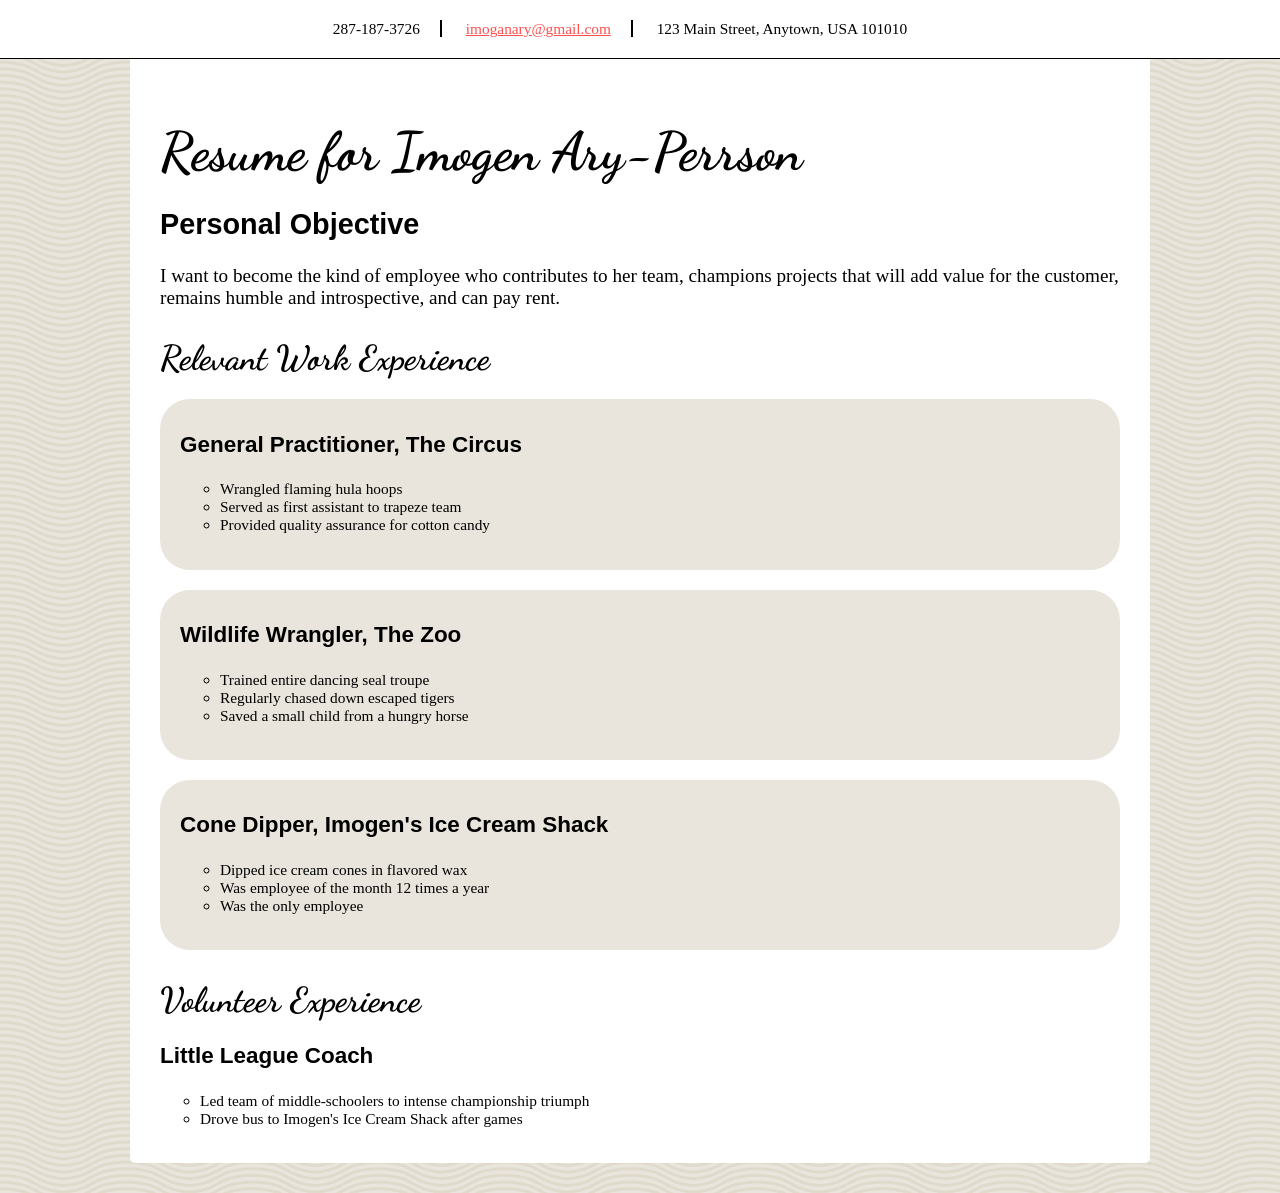
<file: css/css-demo/index.html>
<!DOCTYPE html>
<html>
<head>
  <title>Resume</title>
  <!-- We're using Google Fonts, which you can also do on your sites, but you don't need to know how for any assessments in this unit. -->
  <link href='https://fonts.googleapis.com/css?family=Dancing+Script' rel='stylesheet' type='text/css'>
  <link rel="stylesheet" type="text/css" href="styles/elegant-styles.css">
  <link rel="stylesheet" type="text/css" href="styles/fixed-contact.css">
  <link rel="stylesheet" type="text/css" href="styles/practice.css">
</head>
<body>
  <h1 id="resume-title">Resume for Imogen Ary-Perrson</h1>
  <section id="personal-objective">
    <h2>Personal Objective</h2>
    <p>I want to become the kind of employee who contributes to her team, champions projects that will add value for the customer, remains humble and introspective, and can pay rent.</p>
  </section>

  <section id="contact-info">
    <p>287-187-3726</p>
    <p><a href="mailto:imoganary@gmail.com">imoganary@gmail.com</a></p>
    <p>123 Main Street, Anytown, USA 101010</p>
  </section>

  <section id="work-experience">
    <h2 class="experience-category">Relevant Work Experience</h2>
    <section class="job">
      <h3>General Practitioner, The Circus</h3>
      <ul class="accomplishments">
        <li>Wrangled flaming hula hoops</li>
        <li>Served as first assistant to trapeze team</li>
        <li class="featured">Provided quality assurance for cotton candy</li>
      </ul>
    </section>
    <section class="job">
      <h3>Wildlife Wrangler, The Zoo</h3>
      <ul class="accomplishments">
        <li>Trained entire dancing seal troupe</li>
        <li>Regularly chased down escaped tigers</li>
        <li class="featured">Saved a small child from a hungry horse</li>
      </ul>
    </section>
    <section class="job">
      <h3>Cone Dipper, Imogen's Ice Cream Shack</h3>
      <ul class="accomplishments">
        <li>Dipped ice cream cones in flavored wax</li>
        <li class="featured">Was employee of the month 12 times a year</li>
        <li>Was the only employee</li>
      </ul>
    </section>
  </section>

  <section id="volunteer-experience">
    <h2 class="experience-category">Volunteer Experience</h2>
    <section class="volunteer-gig">
      <h3>Little League Coach</h3>
      <ul class="accomplishments">
        <li>Led team of middle-schoolers to intense championship triumph</li>
        <li>Drove bus to Imogen's Ice Cream Shack after games</li>
      </ul>
    </section>
  </section>
</body>
</html>
</file>
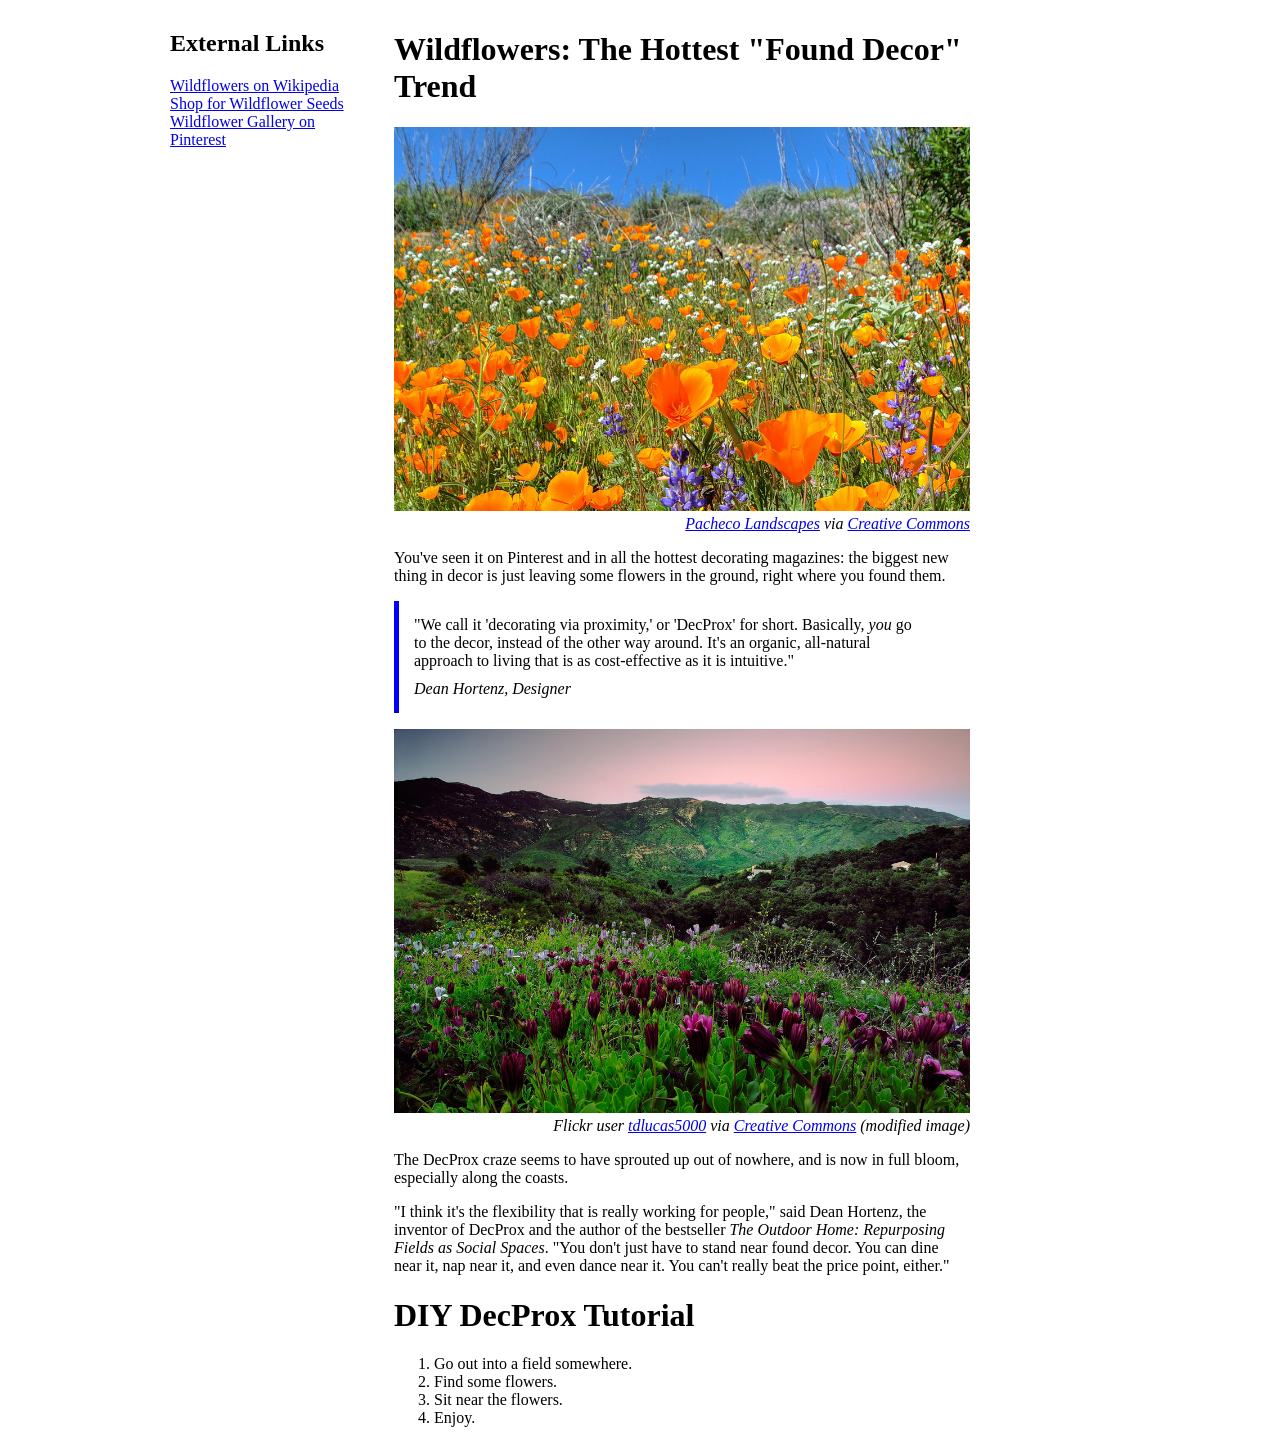
<file: css/responsive-design/index.html>
<!DOCTYPE html>
<html>
<head>
  <title>Wildflowers Article</title>
  <link rel="stylesheet" type="text/css" href="style.css">
</head>
<body>
  <section id="external-links">
    <h1>External Links</h1>
    <ul>
      <li><a href="https://en.wikipedia.org/wiki/Wildflower">Wildflowers on Wikipedia</a></li>
      <li><a href="http://www.americanmeadows.com/wildflower-seeds">Shop for Wildflower Seeds</a></li>
      <li><a href="https://www.pinterest.com/pscheen/wildflowers/">Wildflower Gallery on Pinterest</a></li>
    </ul>
  </section>
  <main>
    <h1>Wildflowers: The Hottest "Found Decor" Trend</h1>
    <figure>
      <img src="images/orange_flowers.jpg" alt="orange wildflowers">
      <figcaption><a href="https://www.flickr.com/photos/pachecophotography/5595444482/in/[base64]">Pacheco Landscapes</a> via <a href="https://creativecommons.org/licenses/by-nd/2.0/">Creative Commons</a></figcaption>
    </figure>
    <p>You've seen it on Pinterest and in all the hottest decorating magazines: the biggest new thing in decor is just leaving some flowers in the ground, right where you found them.</p>
    <blockquote>
      "We call it 'decorating via proximity,' or 'DecProx' for short. Basically, <em>you</em> go to the decor, instead of the other way around. It's an organic, all-natural approach to living that is as cost-effective as it is intuitive."
      <cite>Dean Hortenz, Designer</cite>
    </blockquote>
    <figure>
      <img src="images/purple_flowers.jpg" alt="purple flowers">
      <figcaption>Flickr user <a href="https://www.flickr.com/photos/tdlucas5000/16589511247/in/[base64]">tdlucas5000</a> via <a href="https://creativecommons.org/licenses/by/2.0/">Creative Commons</a> (modified image)</figcaption>
    </figure>
    <p>The DecProx craze seems to have sprouted up out of nowhere, and is now in full bloom, especially along the coasts.</p>
    <p>"I think it's the flexibility that is really working for people," said Dean Hortenz, the inventor of DecProx and the author of the bestseller <em>The Outdoor Home: Repurposing Fields as Social Spaces</em>. "You don't just have to stand near found decor. You can dine near it, nap near it, and even dance near it. You can't really beat the price point, either."</p>
    <h1>DIY DecProx Tutorial</h1>
    <ol>
      <li>Go out into a field somewhere.</li>
      <li>Find some flowers.</li>
      <li>Sit near the flowers.</li>
      <li>Enjoy.</li>
    </ol>
  </main>
</body>
</html>
</file>
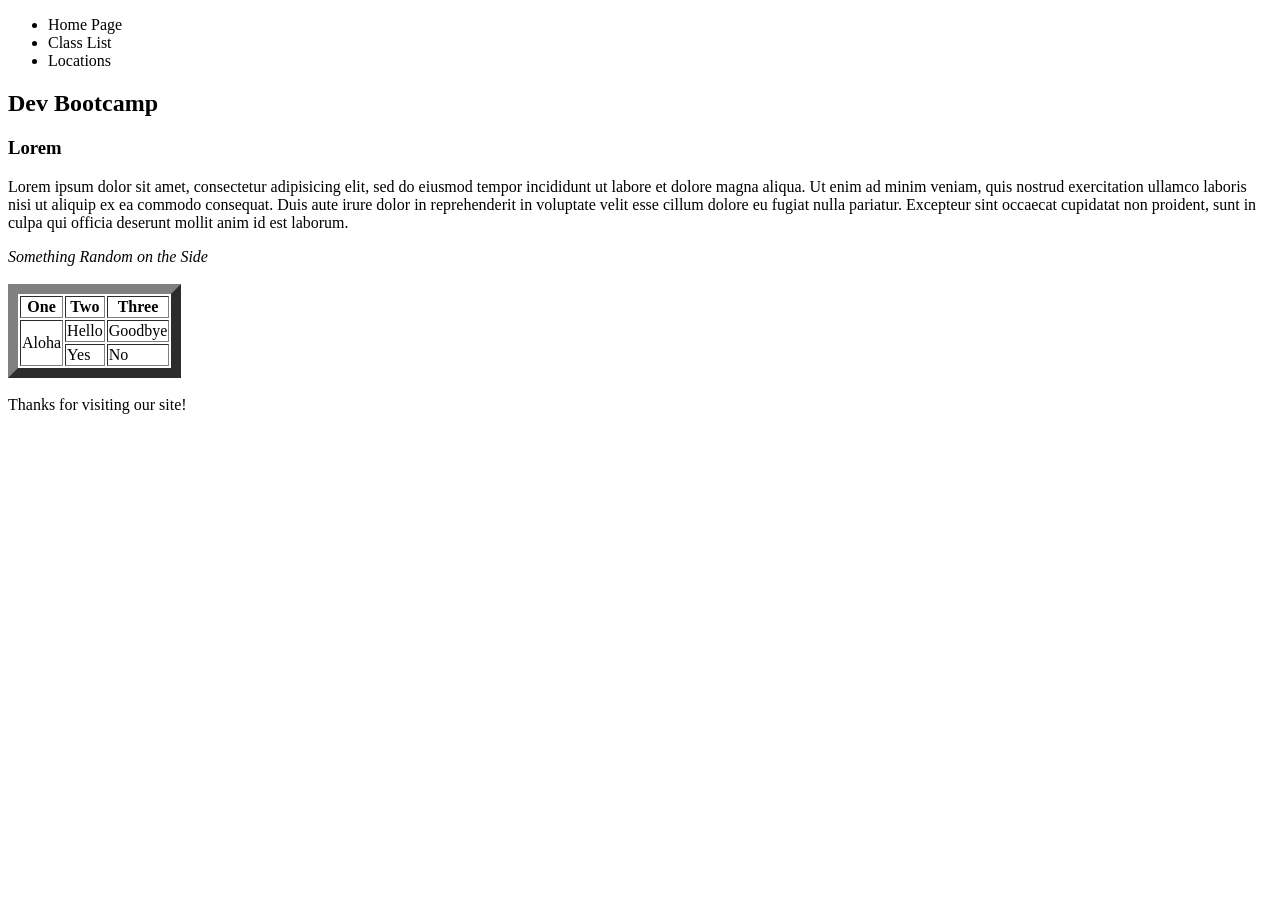
<file: html/gps/index.html>
<!DOCTYPE html>
<html>
<head>
  <title>DBC</title>
</head>
<body>
  <header>
    <nav>
      <ul>
        <li>Home Page</li>
        <li>Class List</li>
        <li>Locations</li>
      </ul>
    </nav>
  </header>
  <main>
    <section>
     <h1>Dev Bootcamp</h1>
     <article>
      <h3> Lorem </h3>
      <p> Lorem ipsum dolor sit amet, consectetur     adipisicing elit, sed do eiusmod tempor incididunt  ut   labore et dolore magna aliqua. Ut enim ad   minim   veniam, quis nostrud exercitation ullamco   laboris   nisi ut aliquip ex ea commodo consequat.  Duis aute  irure dolor in reprehenderit in   voluptate velit esse   cillum dolore eu fugiat  nulla pariatur. Excepteur   sint occaecat cupidatat  non proident, sunt in culpa   qui officia deserunt   mollit anim id est laborum.</p>
      </article>
    </section>
    <aside><em>Something Random on the Side</em></aside><br>
    <table border=10>
      <tr>
        <th>One</th>
        <th>Two</th>
        <th>Three</th>
      </tr>
      <tr>
        <td rowspan="2">Aloha</td>
        <td>Hello</td>
        <td>Goodbye</td>
      </tr>
      <tr>
        <td>Yes</td>
        <td>No</td>
      </tr>
    </table><br>

  </main>
  <footer>Thanks for visiting our site!</footer>
</body>
</html>


<!--What is the purpose of HTML5 semantic tags? Which ones do you see as most useful? - The tags are used to help with code readability.  If you have hundreds of lines of code, these tags will help someone understand the significance of each section way more quickly than if everything was labeled <div>.-->
<!--What is the order the browser uses to display elements on a page? - The browser displays the elements on the page in the order your html code lists them.-->
<!--What did you learn about Sublime in this challenge? Do you think you'll create more handy snippets at a later date? - I learned how to create new snippets (I'm sure I'll create tons as I go along!), and that you can right click anywhere in the sublime window as a shortcut to open the code in your browser.-->
<!-- What concept in this challenge was most difficult for you? How can {you deepen} your understanding of this concept? -I'm not totally clear on when to use all the semantic tags, especially the "section" tag.  I think reading other people's code and looking up more examples will help.-->
</file>
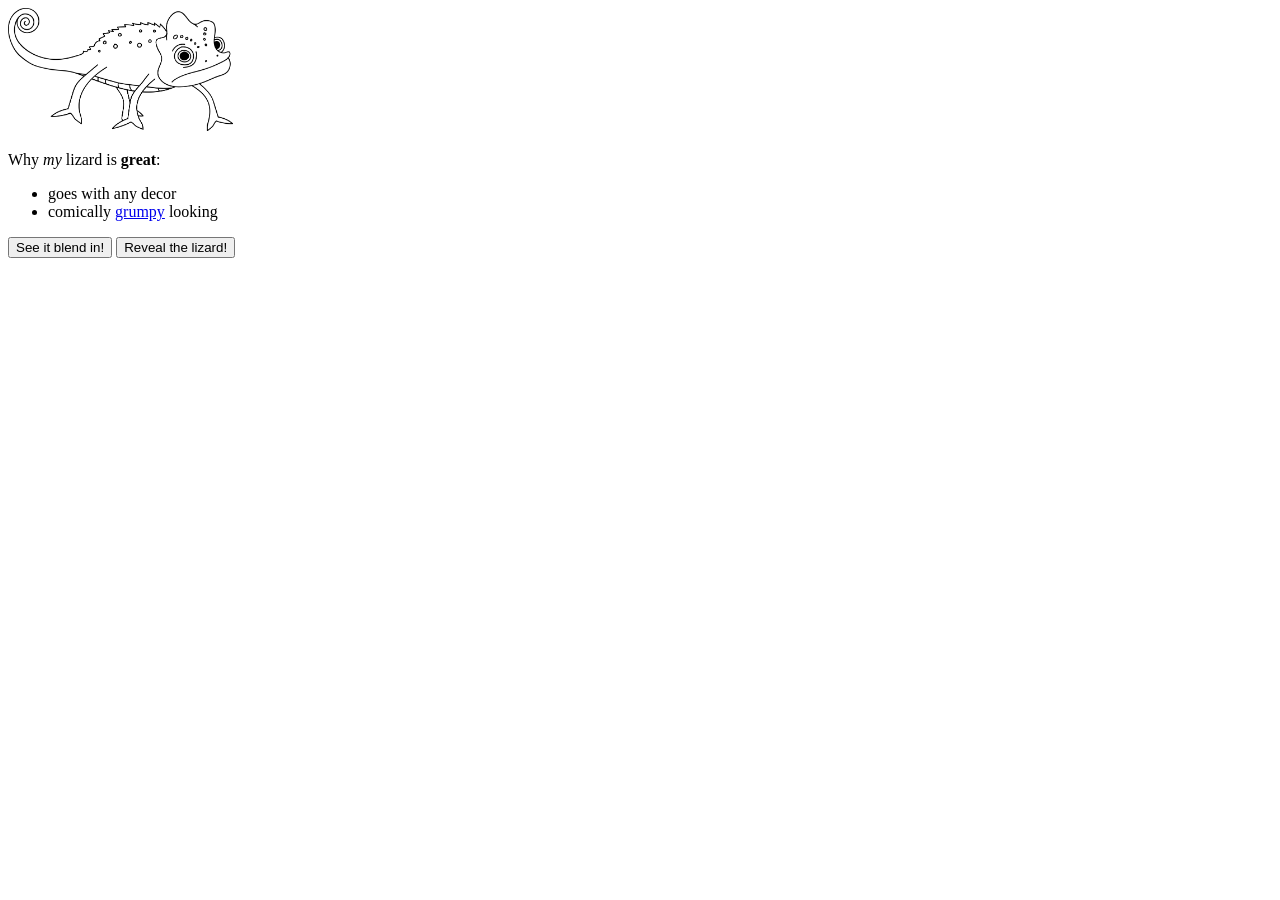
<file: web_dev/chameleon/index.html>
<!DOCTYPE html>
<html>
<head>
  <title>About My Pet</title>
  <link rel="stylesheet" href="style.css">
</head>
<body>
  <div id="about-my-pet">
    <img id="lizard-photo" src="chameleon.png">
    <p>Why <em>my</em> lizard is <strong>great</strong>:</p>
    <ul>
      <li>goes with any decor</li>
      <li>comically <a href="http://grumpy.com">grumpy</a> looking</li>
    </ul>
    <button>See it blend in!</button>
    <button>Reveal the lizard!</button>
  </div>
  <script src="script.js"></script>
</body>
</html>
</file>
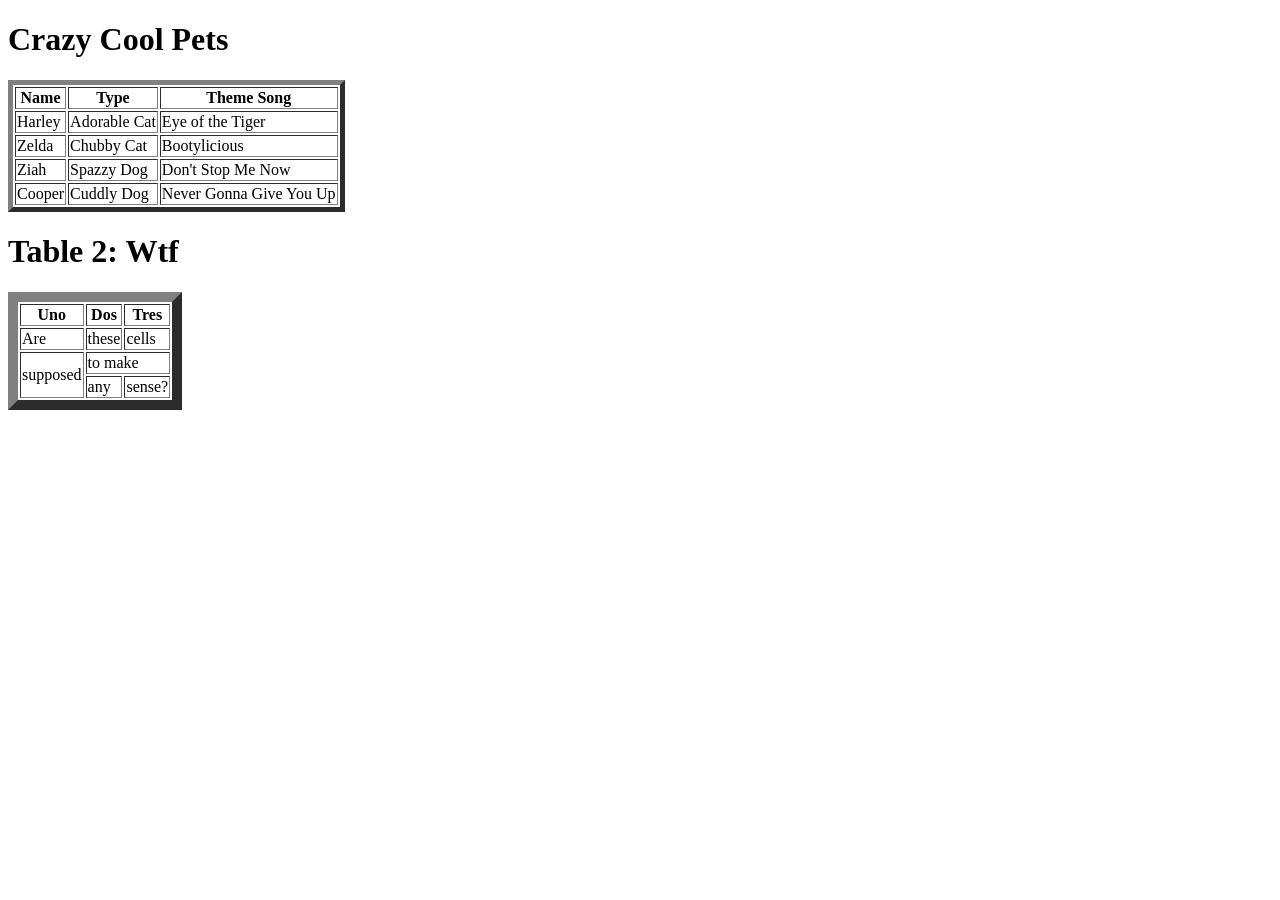
<file: html/table-practice.html>
<!DOCTYPE html>
<html>
<head>
  <title>Table Practice</title>
</head>
<body>
  <h1>Crazy Cool Pets</h1>
  <table border=5>
    <tr>
      <th>Name</th>
      <th>Type</th>
      <th>Theme Song</th>
    </tr>
    <tr>
      <td>Harley</td>
      <td>Adorable Cat</td>
      <td>Eye of the Tiger</td>
    </tr>
    <tr>
      <td>Zelda</td>
      <td>Chubby Cat</td>
      <td>Bootylicious</td>
    </tr>
    <tr>
      <td>Ziah</td>
      <td>Spazzy Dog</td>
      <td>Don't Stop Me Now</td>
    </tr>
    <tr>
      <td>Cooper</td>
      <td>Cuddly Dog</td>
      <td>Never Gonna Give You Up</td>
    </tr>
  </table>
  <h1>Table 2: Wtf</h1>
  <table border=10>
    <tr>
      <th>Uno</th>
      <th>Dos</th>
      <th>Tres</th>
    </tr>
    <tr>
      <td>Are</td>
      <td>these</td>
      <td>cells</td>
    </tr>
    <tr>
      <td rowspan=2>supposed</td>
      <td colspan=2>to make</td>
    </tr>
    <tr>
    <td>any</td>
    <td>sense?</td>
    </tr>
</table>
</body>
</html>
</file>
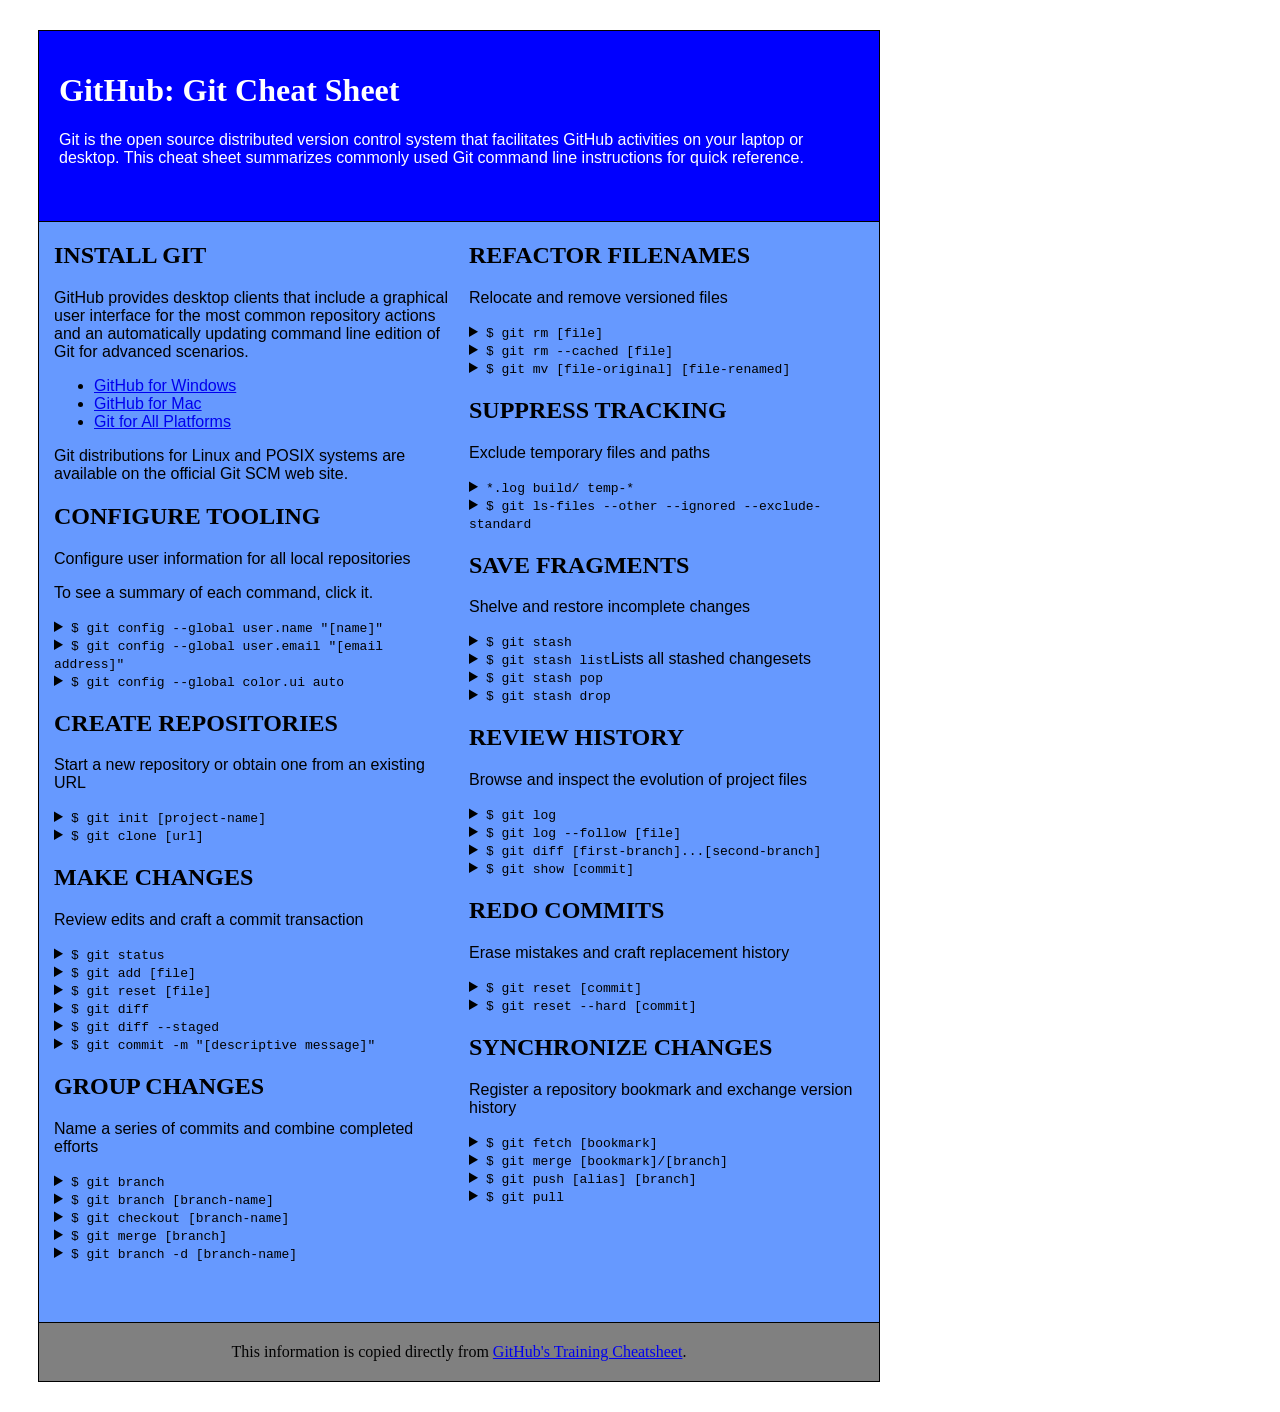
<file: css/gps/gps2-1.html>
<!--
Write your names here:
1. Mandy McDorman
2. Kyrene Jackson
We spent 1 hour on this challenge.
-->

<!-- This challenge uses HTML5 syntax that may not be available in all browsers (It works in Chrome and Safari, from my testing. (<details> and<summary>). -->

<!DOCTYPE html>
<html lang="en">
  <head>
    <meta charset="UTF-8">
    <link rel="stylesheet" type="text/css" href="gps2-1.css">
    <title>Git Cheat Sheet</title>
  </head>

  <body>
    <header>
      <h1>GitHub: Git Cheat Sheet</h1>
      <p>Git is the open source distributed version control system that
        facilitates GitHub activities on your laptop or desktop.
        This cheat sheet summarizes commonly used Git command line
        instructions for quick reference.</p>
    </header>

    <section class="column-1">
      <article>
        <h2>INSTALL GIT</h2>
        <p>GitHub provides desktop clients that include a graphical user
        interface for the most common repository actions and an automatically
        updating command line edition of Git for advanced scenarios.</p>
        <ul>
          <li><a href="https://windows.github.com">GitHub for Windows</a></li>
          <li><a href="https://mac.github.com">GitHub for Mac</a></li>
          <li><a href="http://git-scm.com">Git for All Platforms</a></li>
        </ul>

        Git distributions for Linux and POSIX systems are available on the
        official Git SCM web site.
      </article>

      <article>
        <h2>CONFIGURE TOOLING</h2>
        <p>Configure user information for all local repositories</p>
        <p> To see a summary of each command, click it.</p>

        <details>
          <summary><code>$ git config --global user.name "[name]"</code></summary>
          <p>Sets the name you want attached to your commit transactions</p>
        </details>

        <details>
          <summary><code>$ git config --global user.email "[email address]"</code></summary>
          <p>Sets the email you want atached to your commit transactions</p>
        </details>

        <details>
          <summary><code>$ git config --global color.ui auto</code></summary>
          <p>Enables helpful colorization of command line output</p>
        </details>
      </article>

      <article>
        <h2>CREATE REPOSITORIES</h2>
        <p>Start a new repository or obtain one from an existing URL</p>

        <details>
          <summary><code>$ git init [project-name]</code></summary>
          <p>Creates a new local repository with the specified name</p>
        </details>

        <details>
          <summary><code>$ git clone [url]</code></summary>
          <p>Downloads a project and its entire version history</p>
        </details>
      </article>

      <article>
        <h2>MAKE CHANGES</h2>
        <p>Review edits and craft a commit transaction</p>

        <details>
          <summary><code>$ git status</code></summary>
          <p>Lists all new or modified files to be committed</p>
        </details>

        <details>
          <summary><code>$ git add [file]</code></summary>
          <p>Snapshots the file in preparation for versioning</p>
        </details>

        <details>
          <summary><code>$ git reset [file]</code></summary>
          <p>Unstages the file, but preserve its contents</p>
        </details>

        <details>
          <summary><code>$ git diff</code></summary>
          <p>Shows file differences not yet staged</p>
        </details>

        <details>
          <summary><code>$ git diff --staged</code></summary>
          <p>Shows file differences between staging and the last file version</p>
        </details>

        <details>
          <summary><code>$ git commit -m "[descriptive message]"</code></summary>
          <p>Records file snapshots permanently in version history</p>
        </details>
      </article>

      <article>
        <h2>GROUP CHANGES</h2>
        <p>Name a series of commits and combine completed efforts</p>

        <details>
          <summary><code>$ git branch</code></summary>
          <p>Lists all local branches in the current repository</p>
        </details>

        <details>
          <summary><code>$ git branch [branch-name]</code></summary>
          <p>Creates a new branch</p>
        </details>

        <details>
          <summary><code>$ git checkout [branch-name]</code></summary>
          <p>Switches to the specified branch and updates the working directory</p>
        </details>

        <details>
          <summary><code>$ git merge [branch]</code></summary>
          <p>Combines the specified branch’s history into the current branch</p>
        </details>

        <details>
          <summary><code>$ git branch -d [branch-name]</code></summary>
          <p>Deletes the specified branch</p>
        </details>
      </article>
    </section>

    <section class="column-2">
      <article>
        <h2>REFACTOR FILENAMES</h2>
        <p>Relocate and remove versioned files</p>

        <details>
          <summary><code>$ git rm [file]</code></summary>
          <p>Deletes the file from the working directory and stages the deletion</p>
        </details>

        <details>
          <summary><code>$ git rm --cached [file]</code></summary>
          <p>Removes the file from version control but preserves the file locally</p>
        </details>

        <details>
          <summary><code>$ git mv [file-original] [file-renamed]</code></summary>
          <p>Changes the file name and prepares it for commit</p>
        </details>
      </article>

      <article>
        <h2>SUPPRESS TRACKING</h2>
        <p>Exclude temporary files and paths</p>

        <details>
          <summary><code>*.log
                    build/
                    temp-*
          </code></summary>
          <p>A text file named .gitignore suppresses accidental versioning of files and paths matching the specified paterns</p>
        </details>

        <details>
          <summary><code>$ git ls-files --other --ignored --exclude-standard</code></summary>
          <p>Lists all ignored files in this project</p>
        </details>
      </article>

      <article>
        <h2>SAVE FRAGMENTS</h2>
        <p>Shelve and restore incomplete changes</p>

        <details>
          <summary><code>$ git stash</code></summary>
          <p>Temporarily stores all modified tracked files</p>
        </details>

        <details>
          <summary><code>$ git stash list</code>Lists all stashed changesets</summary>
          <p></p>
        </details>

        <details>
          <summary><code>$ git stash pop</code></summary>
          <p>Restores the most recently stashed files</p>
        </details>

        <details>
          <summary><code>$ git stash drop</code></summary>
          <p>Discards the most recently stashed changeset</p>
        </details>

      </article>

      <article>
        <h2>REVIEW HISTORY</h2>
        <p>Browse and inspect the evolution of project files</p>

        <details>
          <summary><code>$ git log</code></summary>
          <p>Lists version history for the current branch</p>
        </details>

        <details>
          <summary><code>$ git log --follow [file]</code></summary>
          <p>Lists version history for a file, including renames</p>
        </details>

        <details>
          <summary><code>$ git diff [first-branch]...[second-branch]</code></summary>
          <p>Shows content differences between two branches</p>
        </details>

        <details>
          <summary><code>$ git show [commit]</code></summary>
          <p>Outputs metadata and content changes of the specified commit</p>
        </details>
      </article>

      <article>
        <h2>REDO COMMITS</h2>
        <p>Erase mistakes and craft replacement history</p>

        <details>
          <summary><code>$ git reset [commit]</code></summary>
          <p>Undoes all commits after [commit], preserving changes locally</p>
        </details>

        <details>
          <summary><code>$ git reset --hard [commit]</code></summary>
          <p>Discards all history and changes back to the specified commit</p>
        </details>
      </article>

      <article>
        <h2>SYNCHRONIZE CHANGES</h2>
        <p>Register a repository bookmark and exchange version history</p>

        <details>
          <summary><code>$ git fetch [bookmark]</code></summary>
          <p>Downloads all history from the repository bookmark</p>
        </details>

        <details>
          <summary><code>$ git merge [bookmark]/[branch]</code></summary>
          <p>Combines bookmark’s branch into current local branch</p>
        </details>

        <details>
          <summary><code>$ git push [alias] [branch]</code></summary>
          <p>Uploads all local branch commits to GitHub</p>
        </details>

        <details>
          <summary><code>$ git pull</code></summary>
          <p>Downloads bookmark history and incorporates changes</p>
        </details>
      </article>
    </section>

    <footer>
      This information is copied directly from <a href="https://training.github.com/kit/downloads/github-git-cheat-sheet.pdf">GitHub's Training Cheatsheet</a>.
    </footer>
  <!-- I feel like I understand the concepts generally (float, inline-block, relative/absolute positioning, etc.) but it always gets confusing when I actually go to implement them. Practice definitely helps!  And my partner was great and asked more questions about the concepts which made me look them up again to remember - doing that and talking through things helps a lot!  I think explaining the concepts and hearing them explained by others will be really helpful for understanding some of the more complicated stuff. -->
  </body>
</html>
</file>
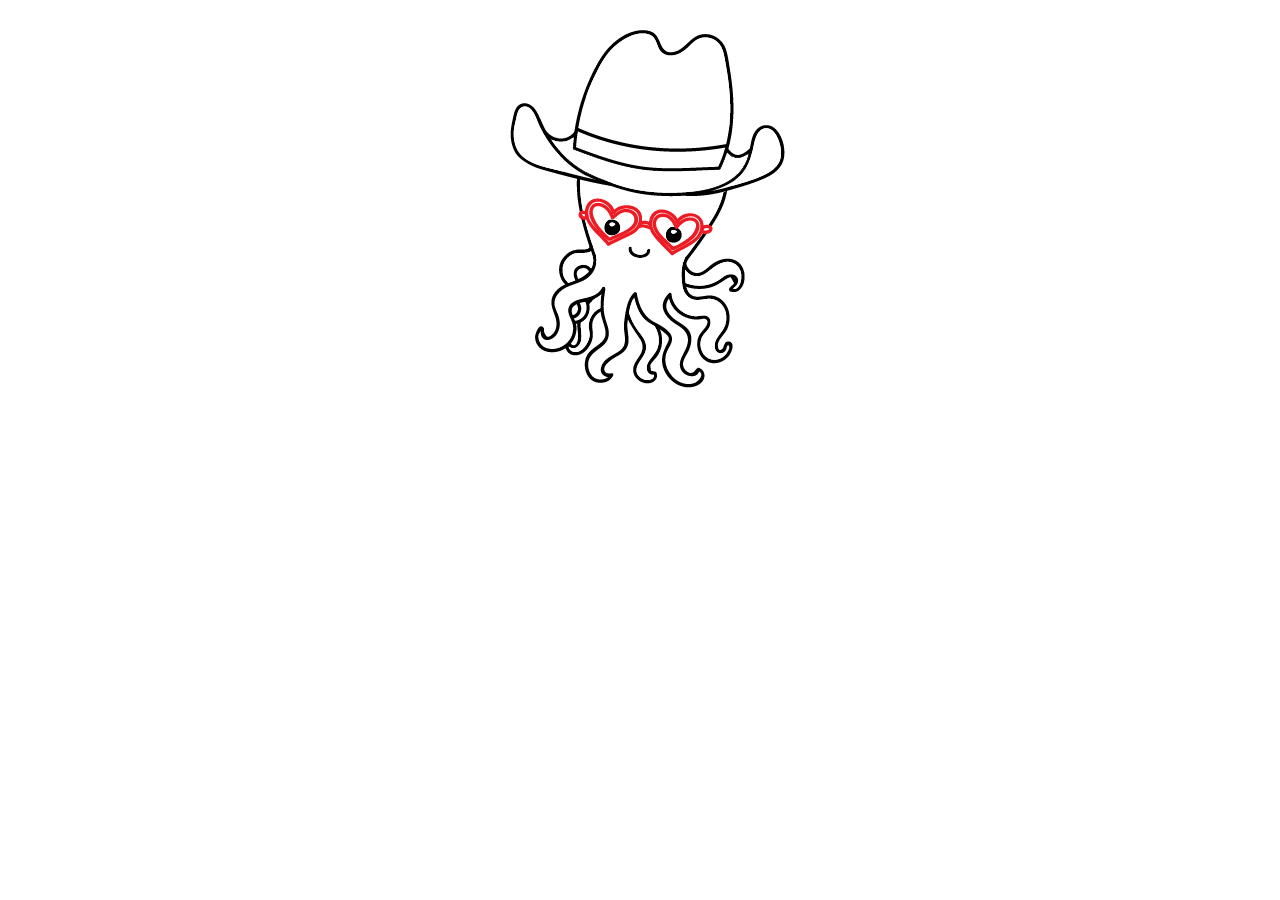
<file: css/positioning/octopus.html>
<!DOCTYPE html>
<html>
<head>
  <title>Octopus</title>
  <link rel="stylesheet" type="text/css" href="octopus-style.css">
</head>
<body>
  <img id="octopus" src="octopus.png">
  <img id="hat" src="hat.png">
  <img id="glasses" src="glasses.png">
</body>
</html>
</file>
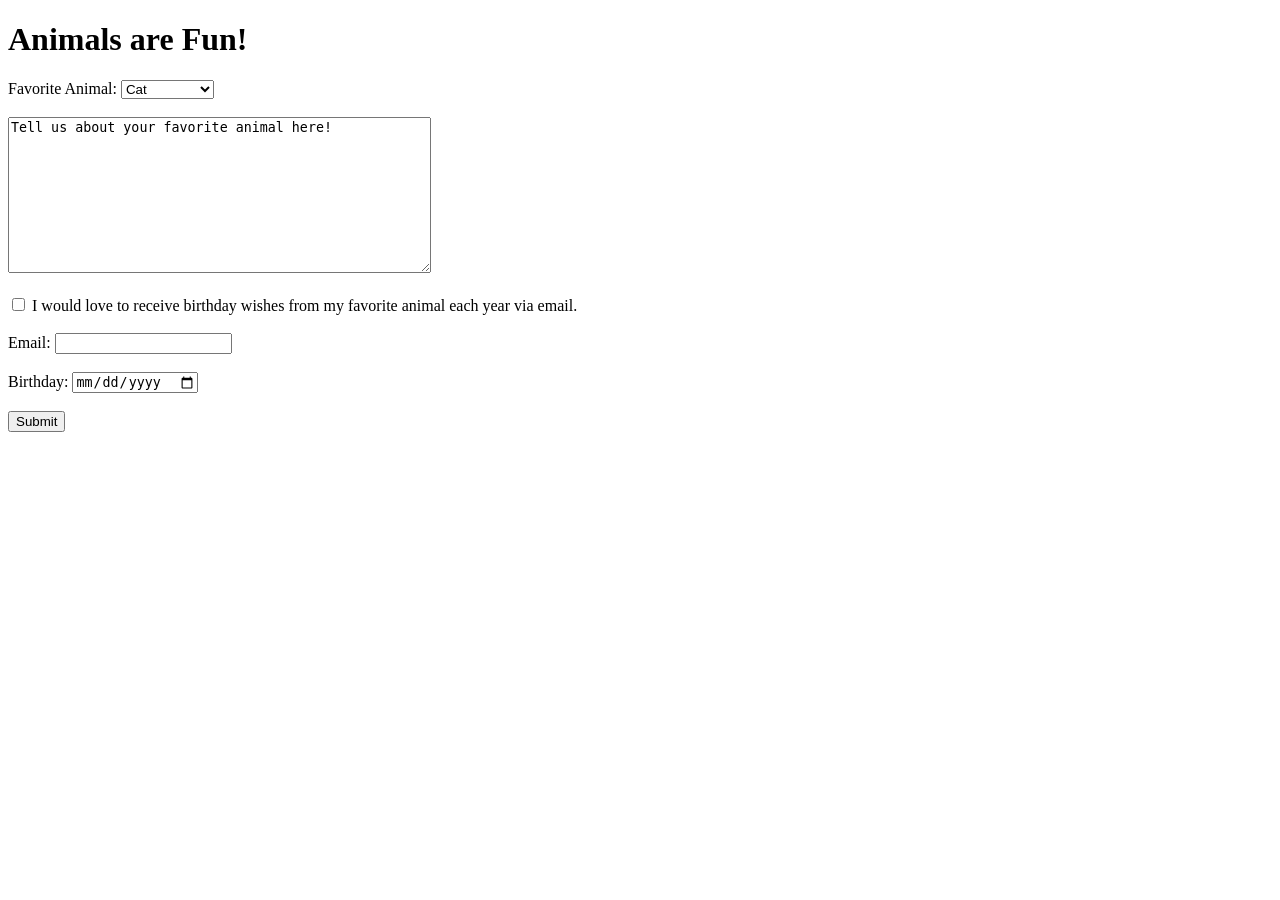
<file: html/forms/practice-form.html>
<!DOCTYPE html>
<html>
<head>
  <title>Animal Fun!</title>
</head>
<body>
  <h1>Animals are Fun!</h1>
  <form action="success.html" method="post">
    <div>
      <label>Favorite Animal:</label>
      <select name="animal">
        <option value="Cat">Cat</option>
        <option value="Dog">Dog</option>
        <option value="Bird">Bird</option>
        <option value="Velociraptor">Velociraptor</option>
        <option value="Other">Other</option>
      </select>
    </div><br>
    <div><textarea name="textarea" rows="10" cols="50">Tell us about your favorite animal here!</textarea></div><br>
    <div>
      <input type="checkbox" name="cb-agree" value="agree">
      I would love to receive birthday wishes from my favorite animal each year via email.
    </div><br>
    <div>
      <label>Email:</label>
      <input type="email" name="email">
    </div><br>
    <div>
      <label>Birthday:</label>
      <input type="date" name="date">
    </div><br>
     <button type="submit" name="button">Submit</button>
  </form>
</body>
</html>
</file>
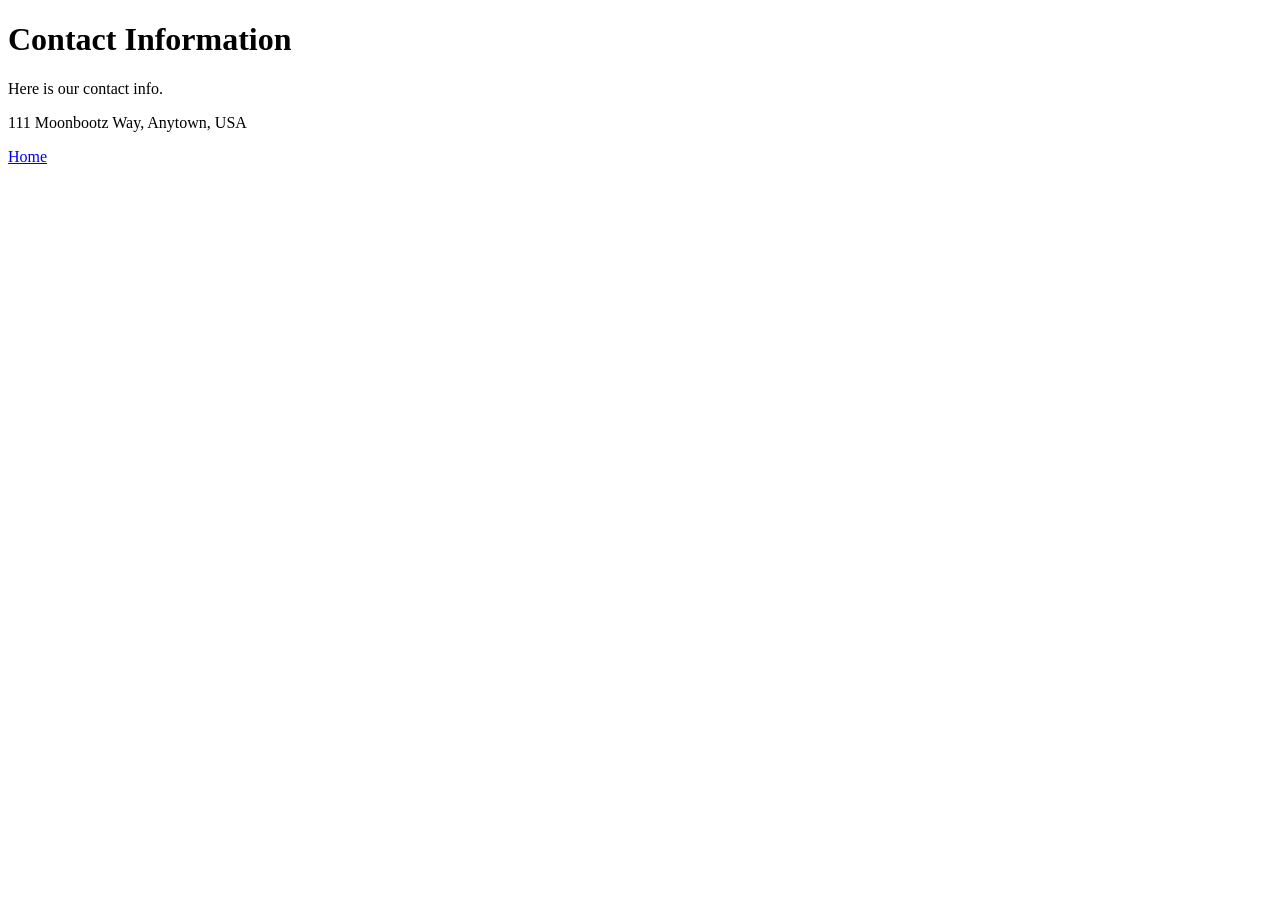
<file: html/moon_bootz/contact.html>
<!DOCTYPE HTML>
<html>
<head>
	<title>Contract Page</title>
</head>
<body>
  <h1>Contact Information</h1>
  <p>Here is our contact info.</p>
  <p>111 Moonbootz Way, Anytown, USA</p>
    <footer>
        <a href="index.html">Home</a>
    </footer>

</body>
</html>
</file>
<file: css/css-demo/styles/elegant-styles.css>
/* You can use an HTML tag as a selector ... */

html {
  background-image: url("../images/wov.png");
}

body {
  font-family: "Georgia", serif;
  padding: 20px 30px;
  border-radius: 5px;
  background-color: white;
  margin: 30px auto;
  max-width: 960px;
  font-size: 1.2em;
}

ul {
  list-style-type: square;
}

/* You can select multiple tags at once! */

h1, h2, h3, h4, h5, h6 {
  font-family: "Helvetica", sans-serif;
}

/* 

You can select a class (preceded by a period) 
or ID (preceded by a hash).

In HTML, a class is assigned like this:
<p class="your-class-here">some text</p>

An ID is assigned like this:
<p id="your-id-here">some text</p>

A given ID should only be used once in a document.
A given class can be used multiple times in a document.

*/

.experience-category, #resume-title {
  font-family: 'Dancing Script', cursive;
  margin-bottom: 0;
}

/* You can use a tag AND a class
to make the rule more specific. */

h2.experience-category {
  font-size: 1.8em;
}

h1#resume-title {
  font-size: 2.8em;
  margin-top: 0;
}

/* You can select the child tag of
an element of a certain class (the p
is nested inside the contact-info section) */

#contact-info p {
  line-height: .8;
}
</file>
<file: css/css-demo/styles/fixed-contact.css>
section#contact-info {
  position: fixed;
  top: 0px;
  right: 0px;
  text-align: center;
  width: 100%;
  background-color: white;
  border-bottom: 1px solid black;
  padding: 20px;
}

h1#resume-title {
  margin-top: 70px;
}

section#contact-info p {
  display: inline;
  padding-right: 20px;
  padding-left: 20px;
  border-right: 2px solid black;
}

/* We use the last-of-type selector
to avoid the appearance of an extra
border. */

section#contact-info p:last-of-type {
  border-right: none;
}
</file>
<file: css/css-demo/styles/practice.css>
#contact-info {
  font-size: .8em;
}

.job {
  background-color: #e9e5dc;
  border-radius: 30px;
  padding: 10px 20px 20px 20px;
  margin-top: 20px;
}

.accomplishments {
  font-size: .8em;
}

#contact-info a {
  color: #ff5050;
}

#contact-info a:hover {
  color: black;
}

ul li {
  list-style-type: circle;
}
</file>
<file: css/responsive-design/style.css>
blockquote {
  border-left: 5px solid blue;
  padding: 15px;
  margin-left: 0px;
}

cite {
  display: block;
  margin-top: 10px;
}

#external-links ul {
  list-style-type: none;
  padding-left: 0px;
}

/* you're welcome to edit the
image, figure, and figcaption CSS if you'd like,
but it's optional! */
img {
  width: 100%;
}

figure {
  margin-left: 0px;
  margin-right: 0px;
}

figcaption {
  font-style: italic;
  text-align: right;
}

body {
  max-width: 960px;
  margin: auto;
}

#external-links {
  width: 20%;
  display: inline-block;
  vertical-align: top;
  padding: 10px;
  min-width: 200px;
}

main {
  width: 60%;
  display: inline-block;
  vertical-align: top;
  margin: 10px;
}

@media screen and (max-width: 600px) {
  #external-links h1 {
    font-size: 20px;
  }
  #external-links {
    font-size: 15px;
    width: 100%;
  }
  h1 {
    font-size: 20px;
  }
}

@media screen and (max-width: 250px) {
  #external-links h1 {
    font-size: 15px;
  }
  #external-links {
    font-size: 10px;
    width: 100%;
  }
  h1 {
    font-size: 15px;
  }
  main {
    font-size: 13px;
    width: 100%;
  }
}



/* Media Query example from assignment:

@media screen and (max-width: 500px) {
  body {
    background-color: hotpink;
  }
} */
</file>
<file: web_dev/chameleon/style.css>
#lizard-photo {
  width: 225px;
  height: auto;
}
</file>
<file: css/gps/gps2-1.css>
header {
  background-color: blue;
  width: 800px;
  margin: 30px 30px 0px 30px;
  height: 150px;
  padding: 20px;
  border: 1px solid black;
  font-family: "Helvetica";
  color: white;
}

footer {
  background-color: gray;
}

.column-1 {
  background-color: #6699ff;
  float: left;
  width: 395px;
  height: 1100px;
  margin: 0px 0px 0px 30px;
  padding-left: 15px;
  border-left: 1px solid black;
  font-family: "Helvetica";
}

.column-2 {
  background-color: #6699ff;
  float: left;
  width: 395px;
  margin: 0px 30px 0px 0px;
  height: 1100px;
  padding-left: 20px;
  padding-right: 15px;
  border-right: 1px solid black;
  font-family: "Helvetica";
}

h1, h2 {
  font-family: "Impact";
}

footer {
  clear: both;
  width: 800px;
  margin: 0px 30px 30px 30px;
  border: 1px solid black;
  padding: 20px;
  text-align: center;
}
</file>
<file: css/positioning/octopus-style.css>
#octopus {
  display:block;
  margin:auto;
  margin-top: 100px;
  position: relative;
}

#hat {
  position: absolute;
  top: 0px;
  left: 510px;
  margin-top: 30px
}

#glasses {
  position:absolute;
  top: 198px;
  left: 578px;
}
</file>
